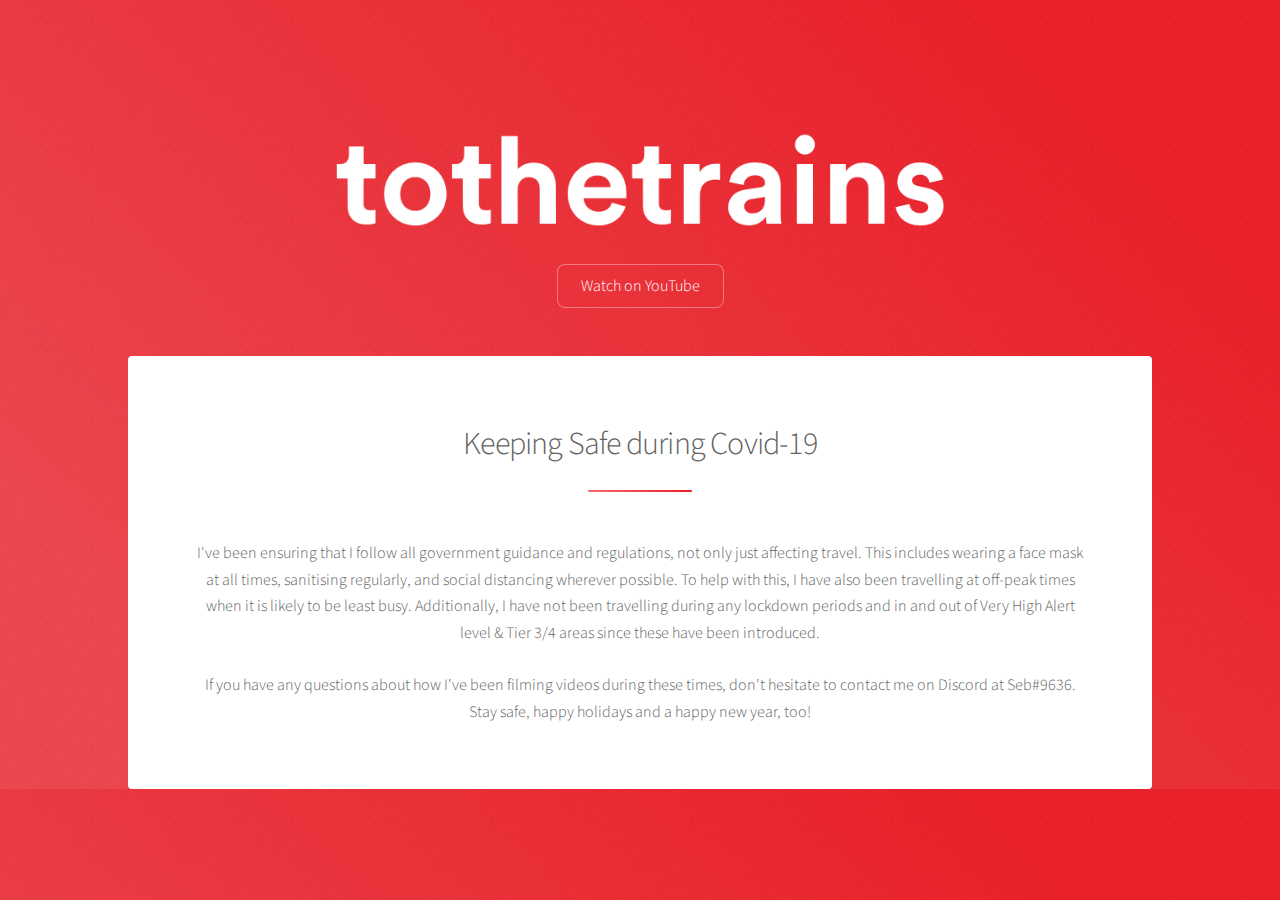
<file: covid19.html>
<!DOCTYPE HTML>
<html>
	<head>
		<title>TTT - Covid-19</title>
		<meta charset="utf-8" />
		<meta name="viewport" content="width=device-width, initial-scale=1, user-scalable=no" />
		<link rel="stylesheet" href="assets/css/main.css" />
		<noscript><link rel="stylesheet" href="assets/css/noscript.css" /></noscript>
	</head>
	<body class="is-preload">

		<!-- Wrapper -->
			<div id="wrapper">

				<!-- Header -->
					<header id="header" class="alt">
						<span class="logo"><img src="images/tothetrains_wordmark.png" alt="" /></span>
						<a href="https://www.youtube.com/channel/UCUzcruQJ-eqsSP_U4igNu6A" class="button">Watch on YouTube</a>
					</header>


				<!-- Main -->
					<div id="main">

							<section id="trainstats" class="main special">
							<header class="major">
								<h2>Keeping Safe during Covid-19</h2>
							</header>
								<p>I've been ensuring that I follow all government guidance and regulations, not only just affecting travel. This includes wearing a face mask at all times, sanitising regularly, and social distancing wherever possible. To help with this, I have also been travelling at off-peak times when it is likely to be least busy. Additionally, I have not been travelling during any lockdown periods and in and out of Very High Alert level & Tier 3/4 areas since these have been introduced.<br><br>If you have any questions about how I've been filming videos during these times, don't hesitate to contact me on Discord at Seb#9636. Stay safe, happy holidays and a happy new year, too!</p>
							</section>

					</div>

		<!-- Scripts -->
			<script src="assets/js/jquery.min.js"></script>
			<script src="assets/js/jquery.scrollex.min.js"></script>
			<script src="assets/js/jquery.scrolly.min.js"></script>
			<script src="assets/js/browser.min.js"></script>
			<script src="assets/js/breakpoints.min.js"></script>
			<script src="assets/js/util.js"></script>
			<script src="assets/js/main.js"></script>

	</body>
</html>
</file>
<file: assets/css/noscript.css>
/*
	Stellar by HTML5 UP
	html5up.net | @ajlkn
	Free for personal and commercial use under the CCA 3.0 license (html5up.net/license)
*/

/* Header */

	body.is-preload #header.alt > * {
		opacity: 1;
	}

	body.is-preload #header.alt .logo {
		-moz-transform: none;
		-webkit-transform: none;
		-ms-transform: none;
		transform: none;
	}
</file>
<file: assets/css/main.css>
@import url(fontawesome-all.min.css);
@import 'https://fonts.googleapis.com/css?family=Source+Sans+Pro:300,400';

/*
	Stellar by HTML5 UP
	html5up.net | @ajlkn
	Free for personal and commercial use under the CCA 3.0 license (html5up.net/license)
*/

html, body, div, span, applet, object,
iframe, h1, h2, h3, h4, h5, h6, p, blockquote,
pre, a, abbr, acronym, address, big, cite,
code, del, dfn, em, img, ins, kbd, q, s, samp,
small, strike, strong, sub, sup, tt, var, b,
u, i, center, dl, dt, dd, ol, ul, li, fieldset,
form, label, legend, table, caption, tbody,
tfoot, thead, tr, th, td, article, aside,
canvas, details, embed, figure, figcaption,
footer, header, hgroup, menu, nav, output, ruby,
section, summary, time, mark, audio, video {
	margin: 0;
	padding: 0;
	border: 0;
	font-size: 100%;
	font: inherit;
	vertical-align: baseline;}

article, aside, details, figcaption, figure,
footer, header, hgroup, menu, nav, section {
	display: block;}

body {
	line-height: 1;
}

ol, ul {
	list-style: none;
}

blockquote, q {
	quotes: none;
}

	blockquote:before, blockquote:after, q:before, q:after {
		content: '';
		content: none;
	}

table {
	border-collapse: collapse;
	border-spacing: 0;
}

body {
	-webkit-text-size-adjust: none;
}

mark {
	background-color: transparent;
	color: inherit;
}

input::-moz-focus-inner {
	border: 0;
	padding: 0;
}

input, select, textarea {
	-moz-appearance: none;
	-webkit-appearance: none;
	-ms-appearance: none;
	appearance: none;
}

/* Basic */

	@-ms-viewport {
		width: device-width;
	}

	body {
		-ms-overflow-style: scrollbar;
	}

	@media screen and (max-width: 480px) {

		html, body {
			min-width: 320px;
		}

	}

	html {
		box-sizing: border-box;
	}

	*, *:before, *:after {
		box-sizing: inherit;
	}

	body {
		background-color: #935d8c;
		background-image: url("images/overlay.png"), -moz-linear-gradient(45deg, #f0434a 15%, #ED1C24 85%);
		background-image: url("images/overlay.png"), -webkit-linear-gradient(45deg, #f0434a 15%, #ED1C24 85%);
		background-image: url("images/overlay.png"), -ms-linear-gradient(45deg, #f0434a 15%, #ED1C24 85%);
		background-image: url("images/overlay.png"), linear-gradient(45deg, #f0434a 15%, #ED1C24 85%);
	}

		body.is-preload *, body.is-preload *:before, body.is-preload *:after {
			-moz-animation: none !important;
			-webkit-animation: none !important;
			-ms-animation: none !important;
			animation: none !important;
			-moz-transition: none !important;
			-webkit-transition: none !important;
			-ms-transition: none !important;
			transition: none !important;
		}

/* Type */

	body {
		background-color: #935d8c;
		color: rgba(255, 255, 255, 0.65);
	}

	body, input, select, textarea {
		font-family: "Source Sans Pro", Helvetica, sans-serif;
		font-size: 17pt;
		font-weight: 300;
		line-height: 1.65;
	}

		@media screen and (max-width: 1680px) {

			body, input, select, textarea {
				font-size: 14pt;
			}

		}

		@media screen and (max-width: 1280px) {

			body, input, select, textarea {
				font-size: 12pt;
			}

		}

		@media screen and (max-width: 360px) {

			body, input, select, textarea {
				font-size: 11pt;
			}

		}

	a {
		-moz-transition: color 0.2s ease, border-bottom 0.2s ease;
		-webkit-transition: color 0.2s ease, border-bottom 0.2s ease;
		-ms-transition: color 0.2s ease, border-bottom 0.2s ease;
		transition: color 0.2s ease, border-bottom 0.2s ease;
		text-decoration: none;
		border-bottom: dotted 1px;
		color: inherit;
	}

		a:hover {
			border-bottom-color: transparent;
		}

	strong, b {
		font-weight: 400;
	}

	em, i {
		font-style: italic;
	}

	p {
		margin: 0 0 2em 0;
	}

		p.content {
			-moz-columns: 20em 2;
			-webkit-columns: 20em 2;
			-ms-columns: 20em 2;
			columns: 20em 2;
			-moz-column-gap: 2em;
			-webkit-column-gap: 2em;
			-ms-column-gap: 2em;
			column-gap: 2em;
			text-align: justify;
		}

	h1, h2, h3, h4, h5, h6 {
		font-weight: 300;
		line-height: 1.5;
		margin: 0 0 0.7em 0;
		letter-spacing: -0.025em;
	}

		h1 a, h2 a, h3 a, h4 a, h5 a, h6 a {
			color: inherit;
			text-decoration: none;
		}

	h1 {
		font-size: 2.5em;
		line-height: 1.2;
	}

	h2 {
		font-size: 1.5em;
	}

	h3 {
		font-size: 1.25em;
	}

	h4 {
		font-size: 1.1em;
	}

	h5 {
		font-size: 0.9em;
	}

	h6 {
		font-size: 0.7em;
	}

	@media screen and (max-width: 736px) {

		h1 {
			font-size: 2em;
		}

	}

	sub {
		font-size: 0.8em;
		position: relative;
		top: 0.5em;
	}

	sup {
		font-size: 0.8em;
		position: relative;
		top: -0.5em;
	}

	blockquote {
		border-left: solid 4px;
		font-style: italic;
		margin: 0 0 2em 0;
		padding: 0.5em 0 0.5em 2em;
	}

	code {
		border-radius: 8px;
		border: solid 1px;
		font-family: "Courier New", monospace;
		font-size: 0.9em;
		margin: 0 0.25em;
		padding: 0.25em 0.65em;
	}

	pre {
		-webkit-overflow-scrolling: touch;
		font-family: "Courier New", monospace;
		font-size: 0.9em;
		margin: 0 0 2em 0;
	}

		pre code {
			display: block;
			line-height: 1.75;
			padding: 1em 1.5em;
			overflow-x: auto;
		}

	hr {
		border: 0;
		border-bottom: solid 1px;
		margin: 2em 0;
	}

		hr.major {
			margin: 3em 0;
		}

	.align-left {
		text-align: left;
	}

	.align-center {
		text-align: center;
	}

	.align-right {
		text-align: right;
	}

	input, select, textarea {
		color: #ffffff;
	}

	a:hover {
		color: #ffffff;
	}

	strong, b {
		color: #ffffff;
	}

	h1, h2, h3, h4, h5, h6 {
		color: #ffffff;
	}

	blockquote {
		border-left-color: rgba(255, 255, 255, 0.35);
	}

	code {
		background: rgba(255, 255, 255, 0.075);
		border-color: rgba(255, 255, 255, 0.35);
	}

	hr {
		border-bottom-color: rgba(255, 255, 255, 0.35);
	}

/* Row */

	.row {
		display: flex;
		flex-wrap: wrap;
		box-sizing: border-box;
		align-items: stretch;
	}

		.row > * {
			box-sizing: border-box;
		}

		.row.gtr-uniform > * > :last-child {
			margin-bottom: 0;
		}

		.row.aln-left {
			justify-content: flex-start;
		}

		.row.aln-center {
			justify-content: center;
		}

		.row.aln-right {
			justify-content: flex-end;
		}

		.row.aln-top {
			align-items: flex-start;
		}

		.row.aln-middle {
			align-items: center;
		}

		.row.aln-bottom {
			align-items: flex-end;
		}

		.row > .imp {
			order: -1;
		}

		.row > .col-1 {
			width: 8.33333%;
		}

		.row > .off-1 {
			margin-left: 8.33333%;
		}

		.row > .col-2 {
			width: 16.66667%;
		}

		.row > .off-2 {
			margin-left: 16.66667%;
		}

		.row > .col-3 {
			width: 25%;
		}

		.row > .off-3 {
			margin-left: 25%;
		}

		.row > .col-4 {
			width: 33.33333%;
		}

		.row > .off-4 {
			margin-left: 33.33333%;
		}

		.row > .col-5 {
			width: 41.66667%;
		}

		.row > .off-5 {
			margin-left: 41.66667%;
		}

		.row > .col-6 {
			width: 50%;
		}

		.row > .off-6 {
			margin-left: 50%;
		}

		.row > .col-7 {
			width: 58.33333%;
		}

		.row > .off-7 {
			margin-left: 58.33333%;
		}

		.row > .col-8 {
			width: 66.66667%;
		}

		.row > .off-8 {
			margin-left: 66.66667%;
		}

		.row > .col-9 {
			width: 75%;
		}

		.row > .off-9 {
			margin-left: 75%;
		}

		.row > .col-10 {
			width: 83.33333%;
		}

		.row > .off-10 {
			margin-left: 83.33333%;
		}

		.row > .col-11 {
			width: 91.66667%;
		}

		.row > .off-11 {
			margin-left: 91.66667%;
		}

		.row > .col-12 {
			width: 100%;
		}

		.row > .off-12 {
			margin-left: 100%;
		}

		.row.gtr-0 {
			margin-top: 0;
			margin-left: 0em;
		}

			.row.gtr-0 > * {
				padding: 0 0 0 0em;
			}

			.row.gtr-0.gtr-uniform {
				margin-top: 0em;
			}

				.row.gtr-0.gtr-uniform > * {
					padding-top: 0em;
				}

		.row.gtr-25 {
			margin-top: 0;
			margin-left: -0.375em;
		}

			.row.gtr-25 > * {
				padding: 0 0 0 0.375em;
			}

			.row.gtr-25.gtr-uniform {
				margin-top: -0.375em;
			}

				.row.gtr-25.gtr-uniform > * {
					padding-top: 0.375em;
				}

		.row.gtr-50 {
			margin-top: 0;
			margin-left: -0.75em;
		}

			.row.gtr-50 > * {
				padding: 0 0 0 0.75em;
			}

			.row.gtr-50.gtr-uniform {
				margin-top: -0.75em;
			}

				.row.gtr-50.gtr-uniform > * {
					padding-top: 0.75em;
				}

		.row {
			margin-top: 0;
			margin-left: -1.5em;
		}

			.row > * {
				padding: 0 0 0 1.5em;
			}

			.row.gtr-uniform {
				margin-top: -1.5em;
			}

				.row.gtr-uniform > * {
					padding-top: 1.5em;
				}

		.row.gtr-150 {
			margin-top: 0;
			margin-left: -2.25em;
		}

			.row.gtr-150 > * {
				padding: 0 0 0 2.25em;
			}

			.row.gtr-150.gtr-uniform {
				margin-top: -2.25em;
			}

				.row.gtr-150.gtr-uniform > * {
					padding-top: 2.25em;
				}

		.row.gtr-200 {
			margin-top: 0;
			margin-left: -3em;
		}

			.row.gtr-200 > * {
				padding: 0 0 0 3em;
			}

			.row.gtr-200.gtr-uniform {
				margin-top: -3em;
			}

				.row.gtr-200.gtr-uniform > * {
					padding-top: 3em;
				}

		@media screen and (max-width: 1680px) {

			.row {
				display: flex;
				flex-wrap: wrap;
				box-sizing: border-box;
				align-items: stretch;
			}

				.row > * {
					box-sizing: border-box;
				}

				.row.gtr-uniform > * > :last-child {
					margin-bottom: 0;
				}

				.row.aln-left {
					justify-content: flex-start;
				}

				.row.aln-center {
					justify-content: center;
				}

				.row.aln-right {
					justify-content: flex-end;
				}

				.row.aln-top {
					align-items: flex-start;
				}

				.row.aln-middle {
					align-items: center;
				}

				.row.aln-bottom {
					align-items: flex-end;
				}

				.row > .imp-xlarge {
					order: -1;
				}

				.row > .col-1-xlarge {
					width: 8.33333%;
				}

				.row > .off-1-xlarge {
					margin-left: 8.33333%;
				}

				.row > .col-2-xlarge {
					width: 16.66667%;
				}

				.row > .off-2-xlarge {
					margin-left: 16.66667%;
				}

				.row > .col-3-xlarge {
					width: 25%;
				}

				.row > .off-3-xlarge {
					margin-left: 25%;
				}

				.row > .col-4-xlarge {
					width: 33.33333%;
				}

				.row > .off-4-xlarge {
					margin-left: 33.33333%;
				}

				.row > .col-5-xlarge {
					width: 41.66667%;
				}

				.row > .off-5-xlarge {
					margin-left: 41.66667%;
				}

				.row > .col-6-xlarge {
					width: 50%;
				}

				.row > .off-6-xlarge {
					margin-left: 50%;
				}

				.row > .col-7-xlarge {
					width: 58.33333%;
				}

				.row > .off-7-xlarge {
					margin-left: 58.33333%;
				}

				.row > .col-8-xlarge {
					width: 66.66667%;
				}

				.row > .off-8-xlarge {
					margin-left: 66.66667%;
				}

				.row > .col-9-xlarge {
					width: 75%;
				}

				.row > .off-9-xlarge {
					margin-left: 75%;
				}

				.row > .col-10-xlarge {
					width: 83.33333%;
				}

				.row > .off-10-xlarge {
					margin-left: 83.33333%;
				}

				.row > .col-11-xlarge {
					width: 91.66667%;
				}

				.row > .off-11-xlarge {
					margin-left: 91.66667%;
				}

				.row > .col-12-xlarge {
					width: 100%;
				}

				.row > .off-12-xlarge {
					margin-left: 100%;
				}

				.row.gtr-0 {
					margin-top: 0;
					margin-left: 0em;
				}

					.row.gtr-0 > * {
						padding: 0 0 0 0em;
					}

					.row.gtr-0.gtr-uniform {
						margin-top: 0em;
					}

						.row.gtr-0.gtr-uniform > * {
							padding-top: 0em;
						}

				.row.gtr-25 {
					margin-top: 0;
					margin-left: -0.375em;
				}

					.row.gtr-25 > * {
						padding: 0 0 0 0.375em;
					}

					.row.gtr-25.gtr-uniform {
						margin-top: -0.375em;
					}

						.row.gtr-25.gtr-uniform > * {
							padding-top: 0.375em;
						}

				.row.gtr-50 {
					margin-top: 0;
					margin-left: -0.75em;
				}

					.row.gtr-50 > * {
						padding: 0 0 0 0.75em;
					}

					.row.gtr-50.gtr-uniform {
						margin-top: -0.75em;
					}

						.row.gtr-50.gtr-uniform > * {
							padding-top: 0.75em;
						}

				.row {
					margin-top: 0;
					margin-left: -1.5em;
				}

					.row > * {
						padding: 0 0 0 1.5em;
					}

					.row.gtr-uniform {
						margin-top: -1.5em;
					}

						.row.gtr-uniform > * {
							padding-top: 1.5em;
						}

				.row.gtr-150 {
					margin-top: 0;
					margin-left: -2.25em;
				}

					.row.gtr-150 > * {
						padding: 0 0 0 2.25em;
					}

					.row.gtr-150.gtr-uniform {
						margin-top: -2.25em;
					}

						.row.gtr-150.gtr-uniform > * {
							padding-top: 2.25em;
						}

				.row.gtr-200 {
					margin-top: 0;
					margin-left: -3em;
				}

					.row.gtr-200 > * {
						padding: 0 0 0 3em;
					}

					.row.gtr-200.gtr-uniform {
						margin-top: -3em;
					}

						.row.gtr-200.gtr-uniform > * {
							padding-top: 3em;
						}

		}

		@media screen and (max-width: 1280px) {

			.row {
				display: flex;
				flex-wrap: wrap;
				box-sizing: border-box;
				align-items: stretch;
			}

				.row > * {
					box-sizing: border-box;
				}

				.row.gtr-uniform > * > :last-child {
					margin-bottom: 0;
				}

				.row.aln-left {
					justify-content: flex-start;
				}

				.row.aln-center {
					justify-content: center;
				}

				.row.aln-right {
					justify-content: flex-end;
				}

				.row.aln-top {
					align-items: flex-start;
				}

				.row.aln-middle {
					align-items: center;
				}

				.row.aln-bottom {
					align-items: flex-end;
				}

				.row > .imp-large {
					order: -1;
				}

				.row > .col-1-large {
					width: 8.33333%;
				}

				.row > .off-1-large {
					margin-left: 8.33333%;
				}

				.row > .col-2-large {
					width: 16.66667%;
				}

				.row > .off-2-large {
					margin-left: 16.66667%;
				}

				.row > .col-3-large {
					width: 25%;
				}

				.row > .off-3-large {
					margin-left: 25%;
				}

				.row > .col-4-large {
					width: 33.33333%;
				}

				.row > .off-4-large {
					margin-left: 33.33333%;
				}

				.row > .col-5-large {
					width: 41.66667%;
				}

				.row > .off-5-large {
					margin-left: 41.66667%;
				}

				.row > .col-6-large {
					width: 50%;
				}

				.row > .off-6-large {
					margin-left: 50%;
				}

				.row > .col-7-large {
					width: 58.33333%;
				}

				.row > .off-7-large {
					margin-left: 58.33333%;
				}

				.row > .col-8-large {
					width: 66.66667%;
				}

				.row > .off-8-large {
					margin-left: 66.66667%;
				}

				.row > .col-9-large {
					width: 75%;
				}

				.row > .off-9-large {
					margin-left: 75%;
				}

				.row > .col-10-large {
					width: 83.33333%;
				}

				.row > .off-10-large {
					margin-left: 83.33333%;
				}

				.row > .col-11-large {
					width: 91.66667%;
				}

				.row > .off-11-large {
					margin-left: 91.66667%;
				}

				.row > .col-12-large {
					width: 100%;
				}

				.row > .off-12-large {
					margin-left: 100%;
				}

				.row.gtr-0 {
					margin-top: 0;
					margin-left: 0em;
				}

					.row.gtr-0 > * {
						padding: 0 0 0 0em;
					}

					.row.gtr-0.gtr-uniform {
						margin-top: 0em;
					}

						.row.gtr-0.gtr-uniform > * {
							padding-top: 0em;
						}

				.row.gtr-25 {
					margin-top: 0;
					margin-left: -0.375em;
				}

					.row.gtr-25 > * {
						padding: 0 0 0 0.375em;
					}

					.row.gtr-25.gtr-uniform {
						margin-top: -0.375em;
					}

						.row.gtr-25.gtr-uniform > * {
							padding-top: 0.375em;
						}

				.row.gtr-50 {
					margin-top: 0;
					margin-left: -0.75em;
				}

					.row.gtr-50 > * {
						padding: 0 0 0 0.75em;
					}

					.row.gtr-50.gtr-uniform {
						margin-top: -0.75em;
					}

						.row.gtr-50.gtr-uniform > * {
							padding-top: 0.75em;
						}

				.row {
					margin-top: 0;
					margin-left: -1.5em;
				}

					.row > * {
						padding: 0 0 0 1.5em;
					}

					.row.gtr-uniform {
						margin-top: -1.5em;
					}

						.row.gtr-uniform > * {
							padding-top: 1.5em;
						}

				.row.gtr-150 {
					margin-top: 0;
					margin-left: -2.25em;
				}

					.row.gtr-150 > * {
						padding: 0 0 0 2.25em;
					}

					.row.gtr-150.gtr-uniform {
						margin-top: -2.25em;
					}

						.row.gtr-150.gtr-uniform > * {
							padding-top: 2.25em;
						}

				.row.gtr-200 {
					margin-top: 0;
					margin-left: -3em;
				}

					.row.gtr-200 > * {
						padding: 0 0 0 3em;
					}

					.row.gtr-200.gtr-uniform {
						margin-top: -3em;
					}

						.row.gtr-200.gtr-uniform > * {
							padding-top: 3em;
						}

		}

		@media screen and (max-width: 980px) {

			.row {
				display: flex;
				flex-wrap: wrap;
				box-sizing: border-box;
				align-items: stretch;
			}

				.row > * {
					box-sizing: border-box;
				}

				.row.gtr-uniform > * > :last-child {
					margin-bottom: 0;
				}

				.row.aln-left {
					justify-content: flex-start;
				}

				.row.aln-center {
					justify-content: center;
				}

				.row.aln-right {
					justify-content: flex-end;
				}

				.row.aln-top {
					align-items: flex-start;
				}

				.row.aln-middle {
					align-items: center;
				}

				.row.aln-bottom {
					align-items: flex-end;
				}

				.row > .imp-medium {
					order: -1;
				}

				.row > .col-1-medium {
					width: 8.33333%;
				}

				.row > .off-1-medium {
					margin-left: 8.33333%;
				}

				.row > .col-2-medium {
					width: 16.66667%;
				}

				.row > .off-2-medium {
					margin-left: 16.66667%;
				}

				.row > .col-3-medium {
					width: 25%;
				}

				.row > .off-3-medium {
					margin-left: 25%;
				}

				.row > .col-4-medium {
					width: 33.33333%;
				}

				.row > .off-4-medium {
					margin-left: 33.33333%;
				}

				.row > .col-5-medium {
					width: 41.66667%;
				}

				.row > .off-5-medium {
					margin-left: 41.66667%;
				}

				.row > .col-6-medium {
					width: 50%;
				}

				.row > .off-6-medium {
					margin-left: 50%;
				}

				.row > .col-7-medium {
					width: 58.33333%;
				}

				.row > .off-7-medium {
					margin-left: 58.33333%;
				}

				.row > .col-8-medium {
					width: 66.66667%;
				}

				.row > .off-8-medium {
					margin-left: 66.66667%;
				}

				.row > .col-9-medium {
					width: 75%;
				}

				.row > .off-9-medium {
					margin-left: 75%;
				}

				.row > .col-10-medium {
					width: 83.33333%;
				}

				.row > .off-10-medium {
					margin-left: 83.33333%;
				}

				.row > .col-11-medium {
					width: 91.66667%;
				}

				.row > .off-11-medium {
					margin-left: 91.66667%;
				}

				.row > .col-12-medium {
					width: 100%;
				}

				.row > .off-12-medium {
					margin-left: 100%;
				}

				.row.gtr-0 {
					margin-top: 0;
					margin-left: 0em;
				}

					.row.gtr-0 > * {
						padding: 0 0 0 0em;
					}

					.row.gtr-0.gtr-uniform {
						margin-top: 0em;
					}

						.row.gtr-0.gtr-uniform > * {
							padding-top: 0em;
						}

				.row.gtr-25 {
					margin-top: 0;
					margin-left: -0.375em;
				}

					.row.gtr-25 > * {
						padding: 0 0 0 0.375em;
					}

					.row.gtr-25.gtr-uniform {
						margin-top: -0.375em;
					}

						.row.gtr-25.gtr-uniform > * {
							padding-top: 0.375em;
						}

				.row.gtr-50 {
					margin-top: 0;
					margin-left: -0.75em;
				}

					.row.gtr-50 > * {
						padding: 0 0 0 0.75em;
					}

					.row.gtr-50.gtr-uniform {
						margin-top: -0.75em;
					}

						.row.gtr-50.gtr-uniform > * {
							padding-top: 0.75em;
						}

				.row {
					margin-top: 0;
					margin-left: -1.5em;
				}

					.row > * {
						padding: 0 0 0 1.5em;
					}

					.row.gtr-uniform {
						margin-top: -1.5em;
					}

						.row.gtr-uniform > * {
							padding-top: 1.5em;
						}

				.row.gtr-150 {
					margin-top: 0;
					margin-left: -2.25em;
				}

					.row.gtr-150 > * {
						padding: 0 0 0 2.25em;
					}

					.row.gtr-150.gtr-uniform {
						margin-top: -2.25em;
					}

						.row.gtr-150.gtr-uniform > * {
							padding-top: 2.25em;
						}

				.row.gtr-200 {
					margin-top: 0;
					margin-left: -3em;
				}

					.row.gtr-200 > * {
						padding: 0 0 0 3em;
					}

					.row.gtr-200.gtr-uniform {
						margin-top: -3em;
					}

						.row.gtr-200.gtr-uniform > * {
							padding-top: 3em;
						}

		}

		@media screen and (max-width: 736px) {

			.row {
				display: flex;
				flex-wrap: wrap;
				box-sizing: border-box;
				align-items: stretch;
			}

				.row > * {
					box-sizing: border-box;
				}

				.row.gtr-uniform > * > :last-child {
					margin-bottom: 0;
				}

				.row.aln-left {
					justify-content: flex-start;
				}

				.row.aln-center {
					justify-content: center;
				}

				.row.aln-right {
					justify-content: flex-end;
				}

				.row.aln-top {
					align-items: flex-start;
				}

				.row.aln-middle {
					align-items: center;
				}

				.row.aln-bottom {
					align-items: flex-end;
				}

				.row > .imp-small {
					order: -1;
				}

				.row > .col-1-small {
					width: 8.33333%;
				}

				.row > .off-1-small {
					margin-left: 8.33333%;
				}

				.row > .col-2-small {
					width: 16.66667%;
				}

				.row > .off-2-small {
					margin-left: 16.66667%;
				}

				.row > .col-3-small {
					width: 25%;
				}

				.row > .off-3-small {
					margin-left: 25%;
				}

				.row > .col-4-small {
					width: 33.33333%;
				}

				.row > .off-4-small {
					margin-left: 33.33333%;
				}

				.row > .col-5-small {
					width: 41.66667%;
				}

				.row > .off-5-small {
					margin-left: 41.66667%;
				}

				.row > .col-6-small {
					width: 50%;
				}

				.row > .off-6-small {
					margin-left: 50%;
				}

				.row > .col-7-small {
					width: 58.33333%;
				}

				.row > .off-7-small {
					margin-left: 58.33333%;
				}

				.row > .col-8-small {
					width: 66.66667%;
				}

				.row > .off-8-small {
					margin-left: 66.66667%;
				}

				.row > .col-9-small {
					width: 75%;
				}

				.row > .off-9-small {
					margin-left: 75%;
				}

				.row > .col-10-small {
					width: 83.33333%;
				}

				.row > .off-10-small {
					margin-left: 83.33333%;
				}

				.row > .col-11-small {
					width: 91.66667%;
				}

				.row > .off-11-small {
					margin-left: 91.66667%;
				}

				.row > .col-12-small {
					width: 100%;
				}

				.row > .off-12-small {
					margin-left: 100%;
				}

				.row.gtr-0 {
					margin-top: 0;
					margin-left: 0em;
				}

					.row.gtr-0 > * {
						padding: 0 0 0 0em;
					}

					.row.gtr-0.gtr-uniform {
						margin-top: 0em;
					}

						.row.gtr-0.gtr-uniform > * {
							padding-top: 0em;
						}

				.row.gtr-25 {
					margin-top: 0;
					margin-left: -0.25em;
				}

					.row.gtr-25 > * {
						padding: 0 0 0 0.25em;
					}

					.row.gtr-25.gtr-uniform {
						margin-top: -0.25em;
					}

						.row.gtr-25.gtr-uniform > * {
							padding-top: 0.25em;
						}

				.row.gtr-50 {
					margin-top: 0;
					margin-left: -0.5em;
				}

					.row.gtr-50 > * {
						padding: 0 0 0 0.5em;
					}

					.row.gtr-50.gtr-uniform {
						margin-top: -0.5em;
					}

						.row.gtr-50.gtr-uniform > * {
							padding-top: 0.5em;
						}

				.row {
					margin-top: 0;
					margin-left: -1em;
				}

					.row > * {
						padding: 0 0 0 1em;
					}

					.row.gtr-uniform {
						margin-top: -1em;
					}

						.row.gtr-uniform > * {
							padding-top: 1em;
						}

				.row.gtr-150 {
					margin-top: 0;
					margin-left: -1.5em;
				}

					.row.gtr-150 > * {
						padding: 0 0 0 1.5em;
					}

					.row.gtr-150.gtr-uniform {
						margin-top: -1.5em;
					}

						.row.gtr-150.gtr-uniform > * {
							padding-top: 1.5em;
						}

				.row.gtr-200 {
					margin-top: 0;
					margin-left: -2em;
				}

					.row.gtr-200 > * {
						padding: 0 0 0 2em;
					}

					.row.gtr-200.gtr-uniform {
						margin-top: -2em;
					}

						.row.gtr-200.gtr-uniform > * {
							padding-top: 2em;
						}

		}

		@media screen and (max-width: 480px) {

			.row {
				display: flex;
				flex-wrap: wrap;
				box-sizing: border-box;
				align-items: stretch;
			}

				.row > * {
					box-sizing: border-box;
				}

				.row.gtr-uniform > * > :last-child {
					margin-bottom: 0;
				}

				.row.aln-left {
					justify-content: flex-start;
				}

				.row.aln-center {
					justify-content: center;
				}

				.row.aln-right {
					justify-content: flex-end;
				}

				.row.aln-top {
					align-items: flex-start;
				}

				.row.aln-middle {
					align-items: center;
				}

				.row.aln-bottom {
					align-items: flex-end;
				}

				.row > .imp-xsmall {
					order: -1;
				}

				.row > .col-1-xsmall {
					width: 8.33333%;
				}

				.row > .off-1-xsmall {
					margin-left: 8.33333%;
				}

				.row > .col-2-xsmall {
					width: 16.66667%;
				}

				.row > .off-2-xsmall {
					margin-left: 16.66667%;
				}

				.row > .col-3-xsmall {
					width: 25%;
				}

				.row > .off-3-xsmall {
					margin-left: 25%;
				}

				.row > .col-4-xsmall {
					width: 33.33333%;
				}

				.row > .off-4-xsmall {
					margin-left: 33.33333%;
				}

				.row > .col-5-xsmall {
					width: 41.66667%;
				}

				.row > .off-5-xsmall {
					margin-left: 41.66667%;
				}

				.row > .col-6-xsmall {
					width: 50%;
				}

				.row > .off-6-xsmall {
					margin-left: 50%;
				}

				.row > .col-7-xsmall {
					width: 58.33333%;
				}

				.row > .off-7-xsmall {
					margin-left: 58.33333%;
				}

				.row > .col-8-xsmall {
					width: 66.66667%;
				}

				.row > .off-8-xsmall {
					margin-left: 66.66667%;
				}

				.row > .col-9-xsmall {
					width: 75%;
				}

				.row > .off-9-xsmall {
					margin-left: 75%;
				}

				.row > .col-10-xsmall {
					width: 83.33333%;
				}

				.row > .off-10-xsmall {
					margin-left: 83.33333%;
				}

				.row > .col-11-xsmall {
					width: 91.66667%;
				}

				.row > .off-11-xsmall {
					margin-left: 91.66667%;
				}

				.row > .col-12-xsmall {
					width: 100%;
				}

				.row > .off-12-xsmall {
					margin-left: 100%;
				}

				.row.gtr-0 {
					margin-top: 0;
					margin-left: 0em;
				}

					.row.gtr-0 > * {
						padding: 0 0 0 0em;
					}

					.row.gtr-0.gtr-uniform {
						margin-top: 0em;
					}

						.row.gtr-0.gtr-uniform > * {
							padding-top: 0em;
						}

				.row.gtr-25 {
					margin-top: 0;
					margin-left: -0.3125em;
				}

					.row.gtr-25 > * {
						padding: 0 0 0 0.3125em;
					}

					.row.gtr-25.gtr-uniform {
						margin-top: -0.3125em;
					}

						.row.gtr-25.gtr-uniform > * {
							padding-top: 0.3125em;
						}

				.row.gtr-50 {
					margin-top: 0;
					margin-left: -0.625em;
				}

					.row.gtr-50 > * {
						padding: 0 0 0 0.625em;
					}

					.row.gtr-50.gtr-uniform {
						margin-top: -0.625em;
					}

						.row.gtr-50.gtr-uniform > * {
							padding-top: 0.625em;
						}

				.row {
					margin-top: 0;
					margin-left: -1.25em;
				}

					.row > * {
						padding: 0 0 0 1.25em;
					}

					.row.gtr-uniform {
						margin-top: -1.25em;
					}

						.row.gtr-uniform > * {
							padding-top: 1.25em;
						}

				.row.gtr-150 {
					margin-top: 0;
					margin-left: -1.875em;
				}

					.row.gtr-150 > * {
						padding: 0 0 0 1.875em;
					}

					.row.gtr-150.gtr-uniform {
						margin-top: -1.875em;
					}

						.row.gtr-150.gtr-uniform > * {
							padding-top: 1.875em;
						}

				.row.gtr-200 {
					margin-top: 0;
					margin-left: -2.5em;
				}

					.row.gtr-200 > * {
						padding: 0 0 0 2.5em;
					}

					.row.gtr-200.gtr-uniform {
						margin-top: -2.5em;
					}

						.row.gtr-200.gtr-uniform > * {
							padding-top: 2.5em;
						}

		}

/* Box */

	.box {
		border-radius: 8px;
		border: solid;
		margin-bottom: 2em;
		padding: 1.5em;
	}

		.box > :last-child,
		.box > :last-child > :last-child,
		.box > :last-child > :last-child > :last-child {
			margin-bottom: 0;
		}

		.box.alt {
			border: 0;
			border-radius: 0;
			padding: 0;
		}

	.box {
		border-color: rgba(255, 255, 255, 0.35);
	}

/* Button */

	input[type="submit"],
	input[type="reset"],
	input[type="button"],
	button,
	.button {
		-moz-appearance: none;
		-webkit-appearance: none;
		-ms-appearance: none;
		appearance: none;
		-moz-transition: background-color 0.2s ease-in-out, color 0.2s ease-in-out;
		-webkit-transition: background-color 0.2s ease-in-out, color 0.2s ease-in-out;
		-ms-transition: background-color 0.2s ease-in-out, color 0.2s ease-in-out;
		transition: background-color 0.2s ease-in-out, color 0.2s ease-in-out;
		border-radius: 8px;
		border: 0;
		cursor: pointer;
		display: inline-block;
		font-weight: 300;
		height: 2.75em;
		line-height: 2.75em;
		min-width: 9.25em;
		padding: 0 1.5em;
		text-align: center;
		text-decoration: none;
		white-space: nowrap;
	}

		input[type="submit"].icon,
		input[type="reset"].icon,
		input[type="button"].icon,
		button.icon,
		.button.icon {
			padding-left: 1.35em;
		}

			input[type="submit"].icon:before,
			input[type="reset"].icon:before,
			input[type="button"].icon:before,
			button.icon:before,
			.button.icon:before {
				margin-right: 0.5em;
			}

		input[type="submit"].fit,
		input[type="reset"].fit,
		input[type="button"].fit,
		button.fit,
		.button.fit {
			width: 100%;
		}

		input[type="submit"].small,
		input[type="reset"].small,
		input[type="button"].small,
		button.small,
		.button.small {
			font-size: 0.8em;
		}

		input[type="submit"].large,
		input[type="reset"].large,
		input[type="button"].large,
		button.large,
		.button.large {
			font-size: 1.35em;
		}

		input[type="submit"].disabled, input[type="submit"]:disabled,
		input[type="reset"].disabled,
		input[type="reset"]:disabled,
		input[type="button"].disabled,
		input[type="button"]:disabled,
		button.disabled,
		button:disabled,
		.button.disabled,
		.button:disabled {
			pointer-events: none;
			opacity: 0.25;
		}

		@media screen and (max-width: 736px) {

			input[type="submit"],
			input[type="reset"],
			input[type="button"],
			button,
			.button {
				min-width: 0;
			}

		}

	input[type="submit"],
	input[type="reset"],
	input[type="button"],
	button,
	.button {
		background-color: transparent;
		box-shadow: inset 0 0 0 1px rgba(255, 255, 255, 0.35);
		color: #ffffff !important;
	}

		input[type="submit"]:hover,
		input[type="reset"]:hover,
		input[type="button"]:hover,
		button:hover,
		.button:hover {
			background-color: rgba(255, 255, 255, 0.075);
		}

		input[type="submit"]:active,
		input[type="reset"]:active,
		input[type="button"]:active,
		button:active,
		.button:active {
			background-color: rgba(255, 255, 255, 0.2);
		}

		input[type="submit"].icon:before,
		input[type="reset"].icon:before,
		input[type="button"].icon:before,
		button.icon:before,
		.button.icon:before {
			color: rgba(255, 255, 255, 0.5);
		}

		input[type="submit"].primary,
		input[type="reset"].primary,
		input[type="button"].primary,
		button.primary,
		.button.primary {
			background-color: #8cc9f0;
			color: #ffffff !important;
			box-shadow: none;
		}

			input[type="submit"].primary:hover,
			input[type="reset"].primary:hover,
			input[type="button"].primary:hover,
			button.primary:hover,
			.button.primary:hover {
				background-color: #9acff2;
			}

			input[type="submit"].primary:active,
			input[type="reset"].primary:active,
			input[type="button"].primary:active,
			button.primary:active,
			.button.primary:active {
				background-color: #7ec3ee;
			}

			input[type="submit"].primary.icon:before,
			input[type="reset"].primary.icon:before,
			input[type="button"].primary.icon:before,
			button.primary.icon:before,
			.button.primary.icon:before {
				color: #ffffff !important;
			}

/* Form */

	form {
		margin: 0 0 2em 0;
	}

	label {
		display: block;
		font-size: 0.9em;
		font-weight: 400;
		margin: 0 0 1em 0;
	}

	input[type="text"],
	input[type="password"],
	input[type="email"],
	select,
	textarea {
		-moz-appearance: none;
		-webkit-appearance: none;
		-ms-appearance: none;
		appearance: none;
		border-radius: 8px;
		border: solid 1px;
		color: inherit;
		display: block;
		outline: 0;
		padding: 0 1em;
		text-decoration: none;
		width: 100%;
	}

		input[type="text"]:invalid,
		input[type="password"]:invalid,
		input[type="email"]:invalid,
		select:invalid,
		textarea:invalid {
			box-shadow: none;
		}

	select {
		background-size: 1.25rem;
		background-repeat: no-repeat;
		background-position: calc(100% - 1rem) center;
		height: 2.75em;
		padding-right: 2.75em;
		text-overflow: ellipsis;
	}

		select:focus::-ms-value {
			background-color: transparent;
		}

		select::-ms-expand {
			display: none;
		}

	input[type="text"],
	input[type="password"],
	input[type="email"],
	select {
		height: 2.75em;
	}

	textarea {
		padding: 0.75em 1em;
	}

	input[type="checkbox"],
	input[type="radio"] {
		-moz-appearance: none;
		-webkit-appearance: none;
		-ms-appearance: none;
		appearance: none;
		display: block;
		float: left;
		margin-right: -2em;
		opacity: 0;
		width: 1em;
		z-index: -1;
	}

		input[type="checkbox"] + label,
		input[type="radio"] + label {
			text-decoration: none;
			cursor: pointer;
			display: inline-block;
			font-size: 1em;
			font-weight: 300;
			padding-left: 2.4em;
			padding-right: 0.75em;
			position: relative;
		}

			input[type="checkbox"] + label:before,
			input[type="radio"] + label:before {
				-moz-osx-font-smoothing: grayscale;
				-webkit-font-smoothing: antialiased;
				display: inline-block;
				font-style: normal;
				font-variant: normal;
				text-rendering: auto;
				line-height: 1;
				text-transform: none !important;
				font-family: 'Font Awesome 5 Free';
				font-weight: 900;
			}

			input[type="checkbox"] + label:before,
			input[type="radio"] + label:before {
				border-radius: 8px;
				border: solid 1px;
				content: '';
				display: inline-block;
				font-size: 0.8em;
				height: 2.0625em;
				left: 0;
				line-height: 2.0625em;
				position: absolute;
				text-align: center;
				top: 0;
				width: 2.0625em;
			}

		input[type="checkbox"]:checked + label:before,
		input[type="radio"]:checked + label:before {
			content: '\f00c';
		}

	input[type="checkbox"] + label:before {
		border-radius: 8px;
	}

	input[type="radio"] + label:before {
		border-radius: 100%;
	}

	::-webkit-input-placeholder {
		opacity: 1.0;
	}

	:-moz-placeholder {
		opacity: 1.0;
	}

	::-moz-placeholder {
		opacity: 1.0;
	}

	:-ms-input-placeholder {
		opacity: 1.0;
	}

	label {
		color: #ffffff;
	}

	input[type="text"],
	input[type="password"],
	input[type="email"],
	select,
	textarea {
		background-color: rgba(255, 255, 255, 0.075);
		border-color: rgba(255, 255, 255, 0.35);
	}

		input[type="text"]:focus,
		input[type="password"]:focus,
		input[type="email"]:focus,
		select:focus,
		textarea:focus {
			border-color: #8cc9f0;
			box-shadow: 0 0 0 1px #8cc9f0;
		}

	select {
		background-image: url("data:image/svg+xml;charset=utf8,%3Csvg xmlns='http://www.w3.org/2000/svg' width='40' height='40' preserveAspectRatio='none' viewBox='0 0 40 40'%3E%3Cpath d='M9.4,12.3l10.4,10.4l10.4-10.4c0.2-0.2,0.5-0.4,0.9-0.4c0.3,0,0.6,0.1,0.9,0.4l3.3,3.3c0.2,0.2,0.4,0.5,0.4,0.9 c0,0.4-0.1,0.6-0.4,0.9L20.7,31.9c-0.2,0.2-0.5,0.4-0.9,0.4c-0.3,0-0.6-0.1-0.9-0.4L4.3,17.3c-0.2-0.2-0.4-0.5-0.4-0.9 c0-0.4,0.1-0.6,0.4-0.9l3.3-3.3c0.2-0.2,0.5-0.4,0.9-0.4S9.1,12.1,9.4,12.3z' fill='rgba(255, 255, 255, 0.35)' /%3E%3C/svg%3E");
	}

		select option {
			color: #ffffff;
			background: #935d8c;
		}

	input[type="checkbox"] + label,
	input[type="radio"] + label {
		color: rgba(255, 255, 255, 0.65);
	}

		input[type="checkbox"] + label:before,
		input[type="radio"] + label:before {
			background: rgba(255, 255, 255, 0.075);
			border-color: rgba(255, 255, 255, 0.35);
		}

	input[type="checkbox"]:checked + label:before,
	input[type="radio"]:checked + label:before {
		background-color: #ffffff;
		border-color: #ffffff;
		color: #935d8c;
	}

	input[type="checkbox"]:focus + label:before,
	input[type="radio"]:focus + label:before {
		border-color: #8cc9f0;
		box-shadow: 0 0 0 1px #8cc9f0;
	}

	::-webkit-input-placeholder {
		color: rgba(255, 255, 255, 0.5) !important;
	}

	:-moz-placeholder {
		color: rgba(255, 255, 255, 0.5) !important;
	}

	::-moz-placeholder {
		color: rgba(255, 255, 255, 0.5) !important;
	}

	:-ms-input-placeholder {
		color: rgba(255, 255, 255, 0.5) !important;
	}

	.formerize-placeholder {
		color: rgba(255, 255, 255, 0.5) !important;
	}

/* Icon */

	.icon {
		text-decoration: none;
		-moz-transition: background-color 0.2s ease-in-out, color 0.2s ease-in-out;
		-webkit-transition: background-color 0.2s ease-in-out, color 0.2s ease-in-out;
		-ms-transition: background-color 0.2s ease-in-out, color 0.2s ease-in-out;
		transition: background-color 0.2s ease-in-out, color 0.2s ease-in-out;
		border-bottom: none;
		position: relative;
	}

		.icon:before {
			-moz-osx-font-smoothing: grayscale;
			-webkit-font-smoothing: antialiased;
			display: inline-block;
			font-style: normal;
			font-variant: normal;
			text-rendering: auto;
			line-height: 1;
			text-transform: none !important;
			font-family: 'Font Awesome 5 Free';
			font-weight: 400;
		}

		.icon > .label {
			display: none;
		}

		.icon:before {
			line-height: solid;
		}

		.icon.solid:before {
			font-weight: 900;
		}

		.icon.brands:before {
			font-family: 'Font Awesome 5 Brands';
		}

		.icon.major {
			border: solid 1px;
			display: inline-block;
			border-radius: 100%;
			padding: 0.65em;
			margin: 0 0 2em 0;
			cursor: default;
		}

			.icon.major:before {
				display: inline-block;
				font-size: 6.25rem;
				width: 2.25em;
				height: 2.25em;
				line-height: 2.2em;
				border-radius: 100%;
				border: solid 1px;
				text-align: center;
			}

		.icon.alt {
			display: inline-block;
			border: solid 1px;
			border-radius: 100%;
		}

			.icon.alt:before {
				display: block;
				font-size: 1.25em;
				width: 2em;
				height: 2em;
				text-align: center;
				line-height: 2em;
			}

		.icon.style1 {
			color: #efa8b0;
		}

		.icon.style2 {
			color: #c79cc8;
		}

		.icon.style3 {
			color: #a89cc8;
		}

		.icon.style4 {
			color: #9bb2e1;
		}

		.icon.style5 {
			color: #8cc9f0;
		}

		@media screen and (max-width: 1680px) {

			.icon.major:before {
				font-size: 5.5rem;
			}

		}

		@media screen and (max-width: 1280px) {

			.icon.major:before {
				font-size: 4.75rem;
			}

		}

		@media screen and (max-width: 736px) {

			.icon.major {
				margin: 0 0 1.5em 0;
				padding: 0.35em;
			}

				.icon.major:before {
					font-size: 3.5rem;
				}

		}

	.icon.major {
		border-color: rgba(255, 255, 255, 0.35);
	}

		.icon.major:before {
			border-color: rgba(255, 255, 255, 0.35);
		}

	.icon.alt {
		border-color: rgba(255, 255, 255, 0.35);
		color: #ffffff;
	}

		.icon.alt:hover {
			background-color: rgba(255, 255, 255, 0.075);
		}

		.icon.alt:active {
			background-color: rgba(255, 255, 255, 0.2);
		}

/* Image */

	.image {
		border-radius: 8px;
		border: 0;
		display: inline-block;
		position: relative;
	}

		.image img {
			border-radius: 8px;
			display: block;
		}

		.image.left, .image.right {
			max-width: 40%;
		}

			.image.left img, .image.right img {
				width: 100%;
			}

		.image.left {
			float: left;
			margin: 0 1.5em 1em 0;
			top: 0.25em;
		}

		.image.right {
			float: right;
			margin: 0 0 1em 1.5em;
			top: 0.25em;
		}

		.image.fit {
			display: block;
			margin: 0 0 2em 0;
			width: 100%;
		}

			.image.fit img {
				width: 100%;
			}

		.image.main {
			display: block;
			margin: 0 0 3em 0;
			width: 100%;
		}

			.image.main img {
				width: 100%;
			}

/* List */

	ol {
		list-style: decimal;
		margin: 0 0 2em 0;
		padding-left: 1.25em;
	}

		ol li {
			padding-left: 0.25em;
		}

	ul {
		list-style: disc;
		margin: 0 0 2em 0;
		padding-left: 1em;
	}

		ul li {
			padding-left: 0.5em;
		}

		ul.alt {
			list-style: none;
			padding-left: 0;
		}

			ul.alt li {
				border-top: solid 1px;
				padding: 0.5em 0;
			}

				ul.alt li:first-child {
					border-top: 0;
					padding-top: 0;
				}

	dl {
		margin: 0 0 2em 0;
	}

		dl dt {
			display: block;
			font-weight: 400;
			margin: 0 0 1em 0;
		}

		dl dd {
			margin-left: 2em;
		}

		dl.alt dt {
			display: block;
			width: 3em;
			margin: 0;
			clear: left;
			float: left;
		}

		dl.alt dd {
			margin: 0 0 0.85em 5.5em;
		}

		dl.alt:after {
			content: '';
			display: block;
			clear: both;
		}

	ul.alt li {
		border-top-color: rgba(255, 255, 255, 0.35);
	}

	dl dt {
		color: #ffffff;
	}

/* Actions */

	ul.actions {
		display: -moz-flex;
		display: -webkit-flex;
		display: -ms-flex;
		display: flex;
		cursor: default;
		list-style: none;
		margin-left: -1em;
		padding-left: 0;
	}

		ul.actions li {
			padding: 0 0 0 1em;
			vertical-align: middle;
		}

		ul.actions.special {
			-moz-justify-content: center;
			-webkit-justify-content: center;
			-ms-justify-content: center;
			justify-content: center;
			width: 100%;
			margin-left: 0;
		}

			ul.actions.special li:first-child {
				padding-left: 0;
			}

		ul.actions.stacked {
			-moz-flex-direction: column;
			-webkit-flex-direction: column;
			-ms-flex-direction: column;
			flex-direction: column;
			margin-left: 0;
		}

			ul.actions.stacked li {
				padding: 1.3em 0 0 0;
			}

				ul.actions.stacked li:first-child {
					padding-top: 0;
				}

		ul.actions.fit {
			width: calc(100% + 1em);
		}

			ul.actions.fit li {
				-moz-flex-grow: 1;
				-webkit-flex-grow: 1;
				-ms-flex-grow: 1;
				flex-grow: 1;
				-moz-flex-shrink: 1;
				-webkit-flex-shrink: 1;
				-ms-flex-shrink: 1;
				flex-shrink: 1;
				width: 100%;
			}

				ul.actions.fit li > * {
					width: 100%;
				}

			ul.actions.fit.stacked {
				width: 100%;
			}

		@media screen and (max-width: 480px) {

			ul.actions:not(.fixed) {
				-moz-flex-direction: column;
				-webkit-flex-direction: column;
				-ms-flex-direction: column;
				flex-direction: column;
				margin-left: 0;
				width: 100% !important;
			}

				ul.actions:not(.fixed) li {
					-moz-flex-grow: 1;
					-webkit-flex-grow: 1;
					-ms-flex-grow: 1;
					flex-grow: 1;
					-moz-flex-shrink: 1;
					-webkit-flex-shrink: 1;
					-ms-flex-shrink: 1;
					flex-shrink: 1;
					padding: 1em 0 0 0;
					text-align: center;
					width: 100%;
				}

					ul.actions:not(.fixed) li > * {
						width: 100%;
					}

					ul.actions:not(.fixed) li:first-child {
						padding-top: 0;
					}

					ul.actions:not(.fixed) li input[type="submit"],
					ul.actions:not(.fixed) li input[type="reset"],
					ul.actions:not(.fixed) li input[type="button"],
					ul.actions:not(.fixed) li button,
					ul.actions:not(.fixed) li .button {
						width: 100%;
					}

						ul.actions:not(.fixed) li input[type="submit"].icon:before,
						ul.actions:not(.fixed) li input[type="reset"].icon:before,
						ul.actions:not(.fixed) li input[type="button"].icon:before,
						ul.actions:not(.fixed) li button.icon:before,
						ul.actions:not(.fixed) li .button.icon:before {
							margin-left: -0.5rem;
						}

		}

/* Icons */

	ul.icons {
		cursor: default;
		list-style: none;
		padding-left: 0;
	}

		ul.icons li {
			display: inline-block;
			padding: 0 0.65em 0 0;
		}

			ul.icons li:last-child {
				padding-right: 0 !important;
			}

/* Section/Article */

	section.special, article.special {
		text-align: center;
	}

	header.major {
		margin-bottom: 3em;
	}

		header.major h2 {
			font-size: 2em;
		}

			header.major h2:after {
				display: block;
				content: '';
				width: 3.25em;
				height: 2px;
				margin: 0.7em 0 1em 0;
				border-radius: 2px;
			}

				section.special header.major h2:after, article.special header.major h2:after {
					margin-left: auto;
					margin-right: auto;
				}

		header.major p {
			font-size: 1.25em;
			letter-spacing: -0.025em;
		}

		header.major.special {
			text-align: center;
		}

			header.major.special h2:after {
				margin-left: auto;
				margin-right: auto;
			}

	footer.major {
		margin-top: 3em;
	}

	@media screen and (max-width: 736px) {

		header.major {
			margin-bottom: 0;
		}

			header.major h2 {
				font-size: 1.5em;
			}

			header.major p {
				font-size: 1em;
				letter-spacing: 0;
			}

				header.major p br {
					display: none;
				}

		footer.major {
			margin-top: 0;
		}

	}

	header.major h2:after {
		background-color: rgba(255, 255, 255, 0.35);
	}

/* Table */

	.table-wrapper {
		-webkit-overflow-scrolling: touch;
		overflow-x: auto;
	}

	table {
		margin: 0 0 2em 0;
		width: 100%;
	}

		table tbody tr {
			border: solid 1px;
			border-left: 0;
			border-right: 0;
		}

		table td {
			padding: 0.75em 0.75em;
		}

		table th {
			font-size: 0.9em;
			font-weight: 400;
			padding: 0 0.75em 0.75em 0.75em;
			text-align: left;
		}

		table thead {
			border-bottom: solid 2px;
		}

		table tfoot {
			border-top: solid 2px;
		}

		table.alt {
			border-collapse: separate;
		}

			table.alt tbody tr td {
				border: solid 1px;
				border-left-width: 0;
				border-top-width: 0;
			}

				table.alt tbody tr td:first-child {
					border-left-width: 1px;
				}

			table.alt tbody tr:first-child td {
				border-top-width: 1px;
			}

			table.alt thead {
				border-bottom: 0;
			}

			table.alt tfoot {
				border-top: 0;
			}

	table tbody tr {
		border-color: rgba(255, 255, 255, 0.35);
	}

		table tbody tr:nth-child(2n + 1) {
			background-color: rgba(255, 255, 255, 0.075);
		}

	table th {
		color: #ffffff;
	}

	table thead {
		border-bottom-color: rgba(255, 255, 255, 0.35);
	}

	table tfoot {
		border-top-color: rgba(255, 255, 255, 0.35);
	}

	table.alt tbody tr td {
		border-color: rgba(255, 255, 255, 0.35);
	}

/* Features */

	.features {
		display: -moz-flex;
		display: -webkit-flex;
		display: -ms-flex;
		display: flex;
		-moz-flex-wrap: wrap;
		-webkit-flex-wrap: wrap;
		-ms-flex-wrap: wrap;
		flex-wrap: wrap;
		-moz-justify-content: center;
		-webkit-justify-content: center;
		-ms-justify-content: center;
		justify-content: center;
		width: calc(100% + 2em);
		margin: 0 0 3em -2em;
		padding: 0;
		list-style: none;
	}

		.features li {
			width: calc(33.33333% - 2em);
			margin-left: 2em;
			margin-top: 3em;
			padding: 0;
		}

			.features li:nth-child(1), .features li:nth-child(2), .features li:nth-child(3) {
				margin-top: 0;
			}

			.features li > :last-child {
				margin-bottom: 0;
			}

		@media screen and (max-width: 980px) {

			.features li {
				width: calc(50% - 2em);
			}

				.features li:nth-child(3) {
					margin-top: 3em;
				}

		}

		@media screen and (max-width: 736px) {

			.features {
				width: 100%;
				margin: 0 0 2em 0;
			}

				.features li {
					width: 100%;
					margin-left: 0;
					margin-top: 2em;
				}

					.features li:nth-child(2), .features li:nth-child(3) {
						margin-top: 2em;
					}

		}

/* Statistics */

	.statistics {
		display: -moz-flex;
		display: -webkit-flex;
		display: -ms-flex;
		display: flex;
		width: 100%;
		margin: 0 0 3em 0;
		padding: 0;
		list-style: none;
		cursor: default;
	}

		.statistics li {
			-moz-flex: 1;
			-webkit-flex: 1;
			-ms-flex: 1;
			flex: 1;
			padding: 1.5em;
			color: #ffffff;
			text-align: center;
		}

			.statistics li.style1 {
				background-color: #D8292F;
			}

			.statistics li.style2 {
				background-color: #D8292F;
			}

			.statistics li.style3 {
				background-color: #D8292F;
			}

			.statistics li.style4 {
				background-color: #9bb2e1;
			}

			.statistics li.style5 {
				background-color: #8cc9f0;
			}

			.statistics li strong, .statistics li b {
				display: block;
				font-size: 2em;
				line-height: 1.1;
				color: inherit !important;
				font-weight: 300;
				letter-spacing: -0.025em;
			}

			.statistics li:first-child {
				border-top-left-radius: 8px;
				border-bottom-left-radius: 8px;
			}

			.statistics li:last-child {
				border-top-right-radius: 8px;
				border-bottom-right-radius: 8px;
			}

			.statistics li .icon {
				display: inline-block;
			}

				.statistics li .icon:before {
					font-size: 2.75rem;
					line-height: 1.3;
				}

		@media screen and (max-width: 980px) {

			.statistics li strong, .statistics li b {
				font-size: 1.5em;
			}

		}

		@media screen and (max-width: 736px) {

			.statistics {
				display: block;
				width: 20em;
				max-width: 100%;
				margin: 0 auto 2em auto;
			}

				.statistics li:first-child {
					border-bottom-left-radius: 0;
					border-top-right-radius: 8px;
				}

				.statistics li:last-child {
					border-top-right-radius: 0;
					border-bottom-left-radius: 8px;
				}

				.statistics li .icon:before {
					font-size: 3.75rem;
				}

				.statistics li strong, .statistics li b {
					font-size: 2.5em;
				}

		}

/* Spotlight */

	.spotlight {
		display: -moz-flex;
		display: -webkit-flex;
		display: -ms-flex;
		display: flex;
		-moz-align-items: center;
		-webkit-align-items: center;
		-ms-align-items: center;
		align-items: center;
		margin: 0 0 2em 0;
	}

		.spotlight .content {
			-moz-flex: 1;
			-webkit-flex: 1;
			-ms-flex: 1;
			flex: 1;
		}

			.spotlight .content > :last-child {
				margin-bottom: 0;
			}

			.spotlight .content header.major {
				margin: 0 0 2em 0;
			}

		.spotlight .image {
			display: inline-block;
			margin-left: 4em;
			padding: 0.65em;
			border-radius: 100%;
			border: solid 1px;
		}

			.spotlight .image img {
				display: block;
				border-radius: 100%;
				width: 16em;
			}

		@media screen and (max-width: 980px) {

			.spotlight {
				-moz-flex-direction: column-reverse;
				-webkit-flex-direction: column-reverse;
				-ms-flex-direction: column-reverse;
				flex-direction: column-reverse;
				text-align: center;
			}

				.spotlight .content {
					-moz-flex: 0 1 auto;
					-webkit-flex: 0 1 auto;
					-ms-flex: 0 1 auto;
					flex: 0 1 auto;
					width: 100%;
				}

					.spotlight .content header.major h2:after {
						margin-left: auto;
						margin-right: auto;
					}

					.spotlight .content .actions {
						-moz-justify-content: center;
						-webkit-justify-content: center;
						-ms-justify-content: center;
						justify-content: center;
						width: calc(100% + 1em);
					}

				.spotlight .image {
					-moz-flex: 0 1 auto;
					-webkit-flex: 0 1 auto;
					-ms-flex: 0 1 auto;
					flex: 0 1 auto;
					margin-left: 0;
					margin-bottom: 2em;
				}

		}

		@media screen and (max-width: 736px) {

			.spotlight .image {
				padding: 0.35em;
			}

				.spotlight .image img {
					width: 12em;
				}

		}

	.spotlight .image {
		border-color: rgba(255, 255, 255, 0.35);
	}

/* Header */

	#header {
		padding: 5em 5em 1em 5em ;
		text-align: center;
	}

		#header.alt {
			padding: 7em 5em 4em 5em ;
		}

			#header.alt h1 {
				font-size: 3.25em;
			}

				#header.alt .logo img {
					display: block;
					margin: 0 auto;
					max-width: 75%;
				}

		@media screen and (max-width: 1280px) {

			#header {
				padding: 4em 4em 0.1em 4em ;
			}

				#header.alt {
					padding: 6em 4em 3em 4em ;
				}

		}

		@media screen and (max-width: 980px) {

			#header {
				padding: 4em 3em 0.1em 3em ;
			}

				#header.alt {
					padding: 5em 3em 2em 3em ;
				}

		}

		@media screen and (max-width: 736px) {

			#header {
				padding: 3em 2em 0.1em 2em ;
			}

				#header p {
					font-size: 1em;
					letter-spacing: 0;
				}

					#header p br {
						display: none;
					}

				#header.alt {
					padding: 4em 2em 1em 2em ;
				}

					#header.alt h1 {
						font-size: 2.5em;
					}

		}

		@media screen and (max-width: 480px) {

			#header {
				padding: 3em 1.5em 0.1em 1.5em ;
			}

				#header.alt {
					padding: 4em 1.5em 1em 1.5em ;
				}

		}

		@media screen and (max-width: 360px) {

			#header {
				padding: 2.5em 1em 0.1em 1em ;
			}

				#header.alt {
					padding: 3.5em 1em 0.5em 1em ;
				}

		}

		body.is-preload #header.alt > * {
			opacity: 0;
		}

		body.is-preload #header.alt .logo {
			-moz-transform: scale(0.8) rotate(-30deg);
			-webkit-transform: scale(0.8) rotate(-30deg);
			-ms-transform: scale(0.8) rotate(-30deg);
			transform: scale(0.8) rotate(-30deg);
		}

/* Nav */

	#nav {
		-moz-transition: background-color 0.2s ease, border-top-left-radius 0.2s ease, border-top-right-radius 0.2s ease, padding 0.2s ease;
		-webkit-transition: background-color 0.2s ease, border-top-left-radius 0.2s ease, border-top-right-radius 0.2s ease, padding 0.2s ease;
		-ms-transition: background-color 0.2s ease, border-top-left-radius 0.2s ease, border-top-right-radius 0.2s ease, padding 0.2s ease;
		transition: background-color 0.2s ease, border-top-left-radius 0.2s ease, border-top-right-radius 0.2s ease, padding 0.2s ease;
		background-color: #ffffff;
		color: #636363;
		position: absolute;
		width: 64em;
		max-width: calc(100% - 4em);
		padding: 1em;
		background-color: #f7f7f7;
		border-top-left-radius: 0.25em;
		border-top-right-radius: 0.25em;
		cursor: default;
		text-align: center;
	}

		#nav input, #nav select, #nav textarea {
			color: #636363;
		}

		#nav a:hover {
			color: #636363;
		}

		#nav strong, #nav b {
			color: #636363;
		}

		#nav h1, #nav h2, #nav h3, #nav h4, #nav h5, #nav h6 {
			color: #636363;
		}

		#nav blockquote {
			border-left-color: #dddddd;
		}

		#nav code {
			background: rgba(222, 222, 222, 0.25);
			border-color: #dddddd;
		}

		#nav hr {
			border-bottom-color: #dddddd;
		}

		#nav + #main {
			padding-top: 4.25em;
		}

		#nav ul {
			margin: 0;
			padding: 0;
			list-style: none;
		}

			#nav ul li {
				-moz-transition: margin 0.2s ease;
				-webkit-transition: margin 0.2s ease;
				-ms-transition: margin 0.2s ease;
				transition: margin 0.2s ease;
				display: inline-block;
				margin: 0 0.35em;
				padding: 0;
				vertical-align: middle;
			}

				#nav ul li a {
					-moz-transition: font-size 0.2s ease;
					-webkit-transition: font-size 0.2s ease;
					-ms-transition: font-size 0.2s ease;
					transition: font-size 0.2s ease;
					display: inline-block;
					height: 2.25em;
					line-height: 2.25em;
					padding: 0 1.25em;
					border: 0;
					border-radius: 8px;
					box-shadow: inset 0 0 0 1px transparent;
				}

					#nav ul li a:hover {
						background-color: rgba(222, 222, 222, 0.25);
					}

					#nav ul li a.active {
						background-color: #ffffff;
						box-shadow: none;
					}

		#nav.alt {
			position: fixed;
			top: 0;
			padding: 0.5em 1em;
			background-color: rgba(247, 247, 247, 0.95);
			border-top-left-radius: 0;
			border-top-right-radius: 0;
			z-index: 10000;
		}

			#nav.alt ul li {
				margin: 0 0.175em;
			}

				#nav.alt ul li a {
					font-size: 0.9em;
				}

		@media screen and (max-width: 736px) {

			#nav {
				display: none;
			}

				#nav + #main {
					padding-top: 0;
				}

		}

/* Main */

	#main {
		background-color: #ffffff;
		color: #636363;
		border-radius: 0.25em;
	}

		#main input, #main select, #main textarea {
			color: #636363;
		}

		#main a:hover {
			color: #636363;
		}

		#main strong, #main b {
			color: #636363;
		}

		#main h1, #main h2, #main h3, #main h4, #main h5, #main h6 {
			color: #636363;
		}

		#main blockquote {
			border-left-color: #dddddd;
		}

		#main code {
			background: rgba(222, 222, 222, 0.25);
			border-color: #dddddd;
		}

		#main hr {
			border-bottom-color: #dddddd;
		}

		#main .box {
			border-color: #dddddd;
		}

		#main input[type="submit"],
		#main input[type="reset"],
		#main input[type="button"],
		#main button,
		#main .button {
			background-color: transparent;
			box-shadow: inset 0 0 0 1px #dddddd;
			color: #636363 !important;
		}

			#main input[type="submit"]:hover,
			#main input[type="reset"]:hover,
			#main input[type="button"]:hover,
			#main button:hover,
			#main .button:hover {
				background-color: rgba(222, 222, 222, 0.25);
			}

			#main input[type="submit"]:active,
			#main input[type="reset"]:active,
			#main input[type="button"]:active,
			#main button:active,
			#main .button:active {
				background-color: rgba(222, 222, 222, 0.5);
			}

			#main input[type="submit"].icon:before,
			#main input[type="reset"].icon:before,
			#main input[type="button"].icon:before,
			#main button.icon:before,
			#main .button.icon:before {
				color: rgba(99, 99, 99, 0.25);
			}

			#main input[type="submit"].primary,
			#main input[type="reset"].primary,
			#main input[type="button"].primary,
			#main button.primary,
			#main .button.primary {
				background-color: #D8292F;
				color: #ffffff !important;
				box-shadow: none;
			}

				#main input[type="submit"].primary:hover,
				#main input[type="reset"].primary:hover,
				#main input[type="button"].primary:hover,
				#main button.primary:hover,
				#main .button.primary:hover {
					background-color: #D8292F;
				}

				#main input[type="submit"].primary:active,
				#main input[type="reset"].primary:active,
				#main input[type="button"].primary:active,
				#main button.primary:active,
				#main .button.primary:active {
					background-color: #D8292F;
				}

				#main input[type="submit"].primary.icon:before,
				#main input[type="reset"].primary.icon:before,
				#main input[type="button"].primary.icon:before,
				#main button.primary.icon:before,
				#main .button.primary.icon:before {
					color: #ffffff !important;
				}

		#main label {
			color: #636363;
		}

		#main input[type="text"],
		#main input[type="password"],
		#main input[type="email"],
		#main select,
		#main textarea {
			background-color: rgba(222, 222, 222, 0.25);
			border-color: #dddddd;
		}

			#main input[type="text"]:focus,
			#main input[type="password"]:focus,
			#main input[type="email"]:focus,
			#main select:focus,
			#main textarea:focus {
				border-color: #8cc9f0;
				box-shadow: 0 0 0 1px #8cc9f0;
			}

		#main select {
			background-image: url("data:image/svg+xml;charset=utf8,%3Csvg xmlns='http://www.w3.org/2000/svg' width='40' height='40' preserveAspectRatio='none' viewBox='0 0 40 40'%3E%3Cpath d='M9.4,12.3l10.4,10.4l10.4-10.4c0.2-0.2,0.5-0.4,0.9-0.4c0.3,0,0.6,0.1,0.9,0.4l3.3,3.3c0.2,0.2,0.4,0.5,0.4,0.9 c0,0.4-0.1,0.6-0.4,0.9L20.7,31.9c-0.2,0.2-0.5,0.4-0.9,0.4c-0.3,0-0.6-0.1-0.9-0.4L4.3,17.3c-0.2-0.2-0.4-0.5-0.4-0.9 c0-0.4,0.1-0.6,0.4-0.9l3.3-3.3c0.2-0.2,0.5-0.4,0.9-0.4S9.1,12.1,9.4,12.3z' fill='%23dddddd' /%3E%3C/svg%3E");
		}

			#main select option {
				color: #636363;
				background: #ffffff;
			}

		#main input[type="checkbox"] + label,
		#main input[type="radio"] + label {
			color: #636363;
		}

			#main input[type="checkbox"] + label:before,
			#main input[type="radio"] + label:before {
				background: rgba(222, 222, 222, 0.25);
				border-color: #dddddd;
			}

		#main input[type="checkbox"]:checked + label:before,
		#main input[type="radio"]:checked + label:before {
			background-color: #636363;
			border-color: #636363;
			color: #ffffff;
		}

		#main input[type="checkbox"]:focus + label:before,
		#main input[type="radio"]:focus + label:before {
			border-color: #8cc9f0;
			box-shadow: 0 0 0 1px #8cc9f0;
		}

		#main ::-webkit-input-placeholder {
			color: rgba(99, 99, 99, 0.25) !important;
		}

		#main :-moz-placeholder {
			color: rgba(99, 99, 99, 0.25) !important;
		}

		#main ::-moz-placeholder {
			color: rgba(99, 99, 99, 0.25) !important;
		}

		#main :-ms-input-placeholder {
			color: rgba(99, 99, 99, 0.25) !important;
		}

		#main .formerize-placeholder {
			color: rgba(99, 99, 99, 0.25) !important;
		}

		#main .icon.major {
			border-color: #dddddd;
		}

			#main .icon.major:before {
				border-color: #dddddd;
			}

		#main .icon.alt {
			border-color: #dddddd;
			color: #636363;
		}

			#main .icon.alt:hover {
				background-color: rgba(222, 222, 222, 0.25);
			}

			#main .icon.alt:active {
				background-color: rgba(222, 222, 222, 0.5);
			}

		#main ul.alt li {
			border-top-color: #dddddd;
		}

		#main dl dt {
			color: #636363;
		}

		#main header.major h2:after {
			background-color: #dddddd;
			background-image: -moz-linear-gradient(90deg, #f5696f, #f0434a, #ED1C24);
			background-image: -webkit-linear-gradient(90deg, #f5696f, #f0434a, #ED1C24);
			background-image: -ms-linear-gradient(90deg, #f5696f, #f0434a, #ED1C24);
			background-image: linear-gradient(90deg, #f5696f, #f0434a, #ED1C24);
		}

		#main table tbody tr {
			border-color: #dddddd;
		}

			#main table tbody tr:nth-child(2n + 1) {
				background-color: rgba(222, 222, 222, 0.25);
			}

		#main table th {
			color: #636363;
		}

		#main table thead {
			border-bottom-color: #dddddd;
		}

		#main table tfoot {
			border-top-color: #dddddd;
		}

		#main table.alt tbody tr td {
			border-color: #dddddd;
		}

		#main .spotlight .image {
			border-color: #dddddd;
		}

		#main > .main {
			padding: 5em 5em 3em 5em ;
			border-top: solid 1px #dddddd;
		}

			#main > .main:first-child {
				border-top: 0;
			}

			#main > .main > .image.main:first-child {
				margin: -5em 0 5em -5em;
				width: calc(100% + 10em);
				border-top-right-radius: 0.25em;
				border-top-left-radius: 0.25em;
				border-bottom-right-radius: 0;
				border-bottom-left-radius: 0;
			}

				#main > .main > .image.main:first-child img {
					border-top-right-radius: 0.25em;
					border-top-left-radius: 0.25em;
					border-bottom-right-radius: 0;
					border-bottom-left-radius: 0;
				}

		@media screen and (max-width: 1280px) {

			#main > .main {
				padding: 4em 4em 2em 4em ;
			}

				#main > .main > .image.main:first-child {
					margin: -4em 0 4em -4em;
					width: calc(100% + 8em);
				}

		}

		@media screen and (max-width: 980px) {

			#main > .main {
				padding: 4em 3em 2em 3em ;
			}

				#main > .main > .image.main:first-child {
					margin: -4em 0 4em -3em;
					width: calc(100% + 6em);
				}

		}

		@media screen and (max-width: 736px) {

			#main > .main {
				padding: 3em 2em 1em 2em ;
			}

				#main > .main > .image.main:first-child {
					margin: -3em 0 2em -2em;
					width: calc(100% + 4em);
				}

		}

		@media screen and (max-width: 480px) {

			#main > .main {
				padding: 3em 1.5em 1em 1.5em ;
			}

				#main > .main > .image.main:first-child {
					margin: -3em 0 1.5em -1.5em;
					width: calc(100% + 3em);
				}

		}

		@media screen and (max-width: 360px) {

			#main {
				border-radius: 0;
			}

				#main > .main {
					padding: 2.5em 1em 0.5em 1em ;
				}

					#main > .main > .image.main:first-child {
						margin: -2.5em 0 1.5em -1em;
						width: calc(100% + 2em);
						border-radius: 0;
					}

						#main > .main > .image.main:first-child img {
							border-radius: 0;
						}

		}

		#stationsvisited {
	  background-color: black;
	  border-radius: 13px;
	  /* (height of inner div) / 2 + padding */
	  padding: 3px;
	}

	#stationsvisited>div {
	  background-color: #ED1C24;
	  width: 25%;
	  /* Adjust with JavaScript */
	  height: 20px;
	  border-radius: 10px;
	}

	#tocused {
	background-color: black;
	border-radius: 13px;
	/* (height of inner div) / 2 + padding */
	padding: 3px;
}

#tocused>div {
	background-color: #ED1C24;
	width: 20%;
	/* Adjust with JavaScript */
	height: 20px;
	border-radius: 10px;
}

/* Footer */

	#footer {
		display: -moz-flex;
		display: -webkit-flex;
		display: -ms-flex;
		display: flex;
		-moz-flex-wrap: wrap;
		-webkit-flex-wrap: wrap;
		-ms-flex-wrap: wrap;
		flex-wrap: wrap;
		padding: 5em 5em 3em 5em ;
		width: calc(100% + 2em);
		margin: 0 0 3em -2em;
	}

		#footer > * {
			width: calc(50% - 2em);
			margin-left: 2em;
		}

		#footer .copyright {
			width: 100%;
			margin: 2.5em 0 2em 0;
			font-size: 0.8em;
			text-align: center;
		}

		@media screen and (max-width: 1280px) {

			#footer {
				padding: 4em 4em 2em 4em ;
			}

		}

		@media screen and (max-width: 980px) {

			#footer {
				padding: 4em 3em 2em 3em ;
				display: block;
				margin: 0 0 3em 0;
				width: 100%;
			}

				#footer > * {
					width: 100%;
					margin-left: 0;
					margin-bottom: 3em;
				}

				#footer .copyright {
					text-align: left;
				}

		}

		@media screen and (max-width: 736px) {

			#footer {
				padding: 3em 2em 1em 2em ;
			}

		}

		@media screen and (max-width: 480px) {

			#footer {
				padding: 3em 1.5em 1em 1.5em ;
			}

		}

		@media screen and (max-width: 480px) {

			#footer {
				padding: 2.5em 1em 0.5em 1em ;
			}

		}

/* Wrapper */

	#wrapper {
		width: 64em;
		max-width: calc(100% - 4em);
		margin: 0 auto;
	}

		@media screen and (max-width: 480px) {

			#wrapper {
				max-width: calc(100% - 2em);
			}

		}

		@media screen and (max-width: 360px) {

			#wrapper {
				max-width: 100%;
			}

		}
</file>
